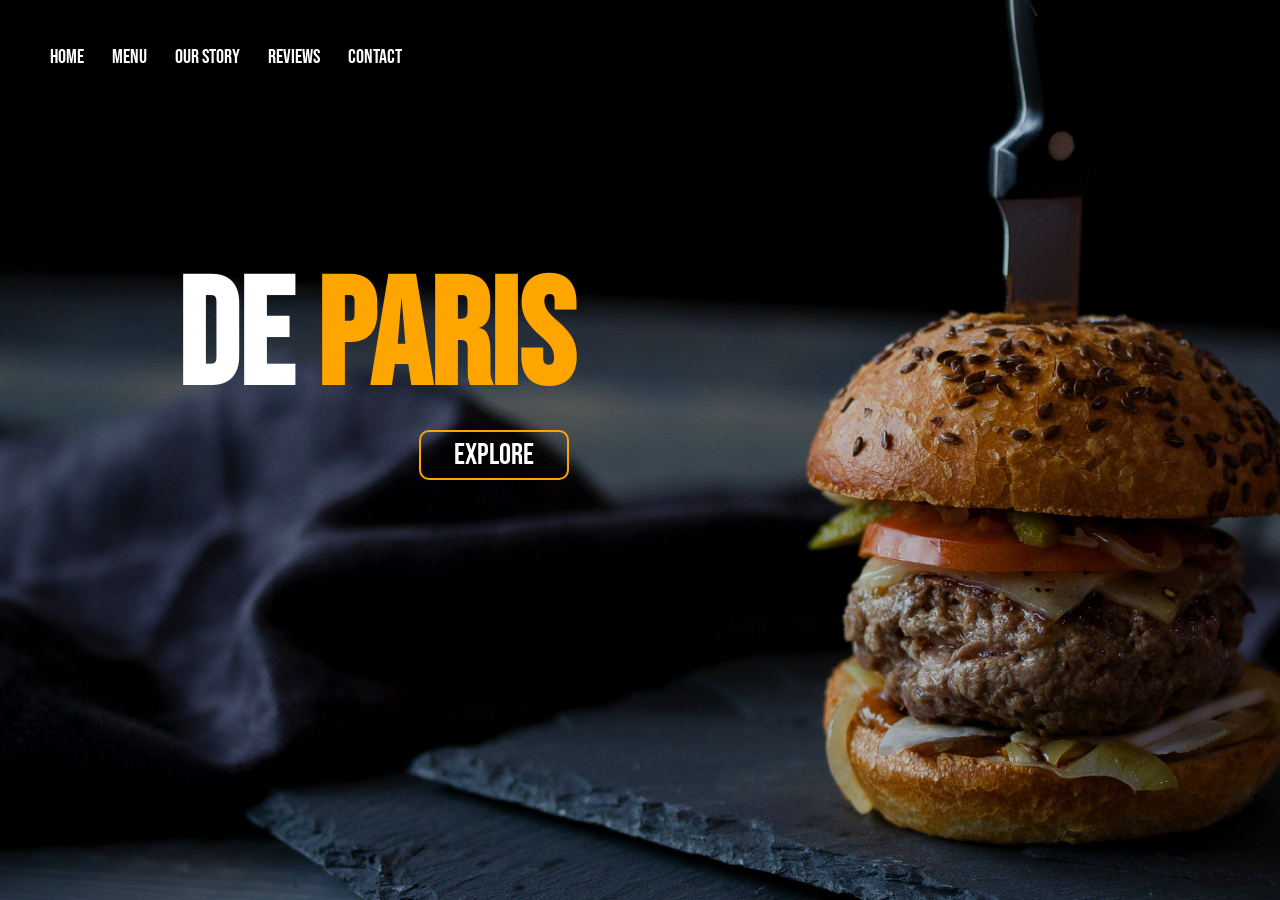
<file: index.html>
<!DOCTYPE html>
<html lang="en">
<head>
    <meta charset="UTF-8">
    <meta name="viewport" content="width=device-width, initial-scale=1.0">
    <title>Document</title>

    <link rel="stylesheet" href="home.css">

</head>
<body>
    
    <div class="nav">
        <nav class="navbar">
            <ul>
                <li class="navlist">Home</li>
                <li class="navlist">Menu</li>
                <li class="navlist">Our Story</li>
                <li class="navlist">Reviews</li>
                <li class="navlist">Contact</li>
            </ul>
        </nav>

        <div class="heading">
            <h1>DE <span>PARIS</span></h1>
        </div>

        <a href="./explore.html"><button class="explore-btn">EXPLORE</button></a>

    </div>


    <!-- Home Div -->
    <div class="home">

     <div class="black"></div>
    </div>

    
</body>
</html>
</file>
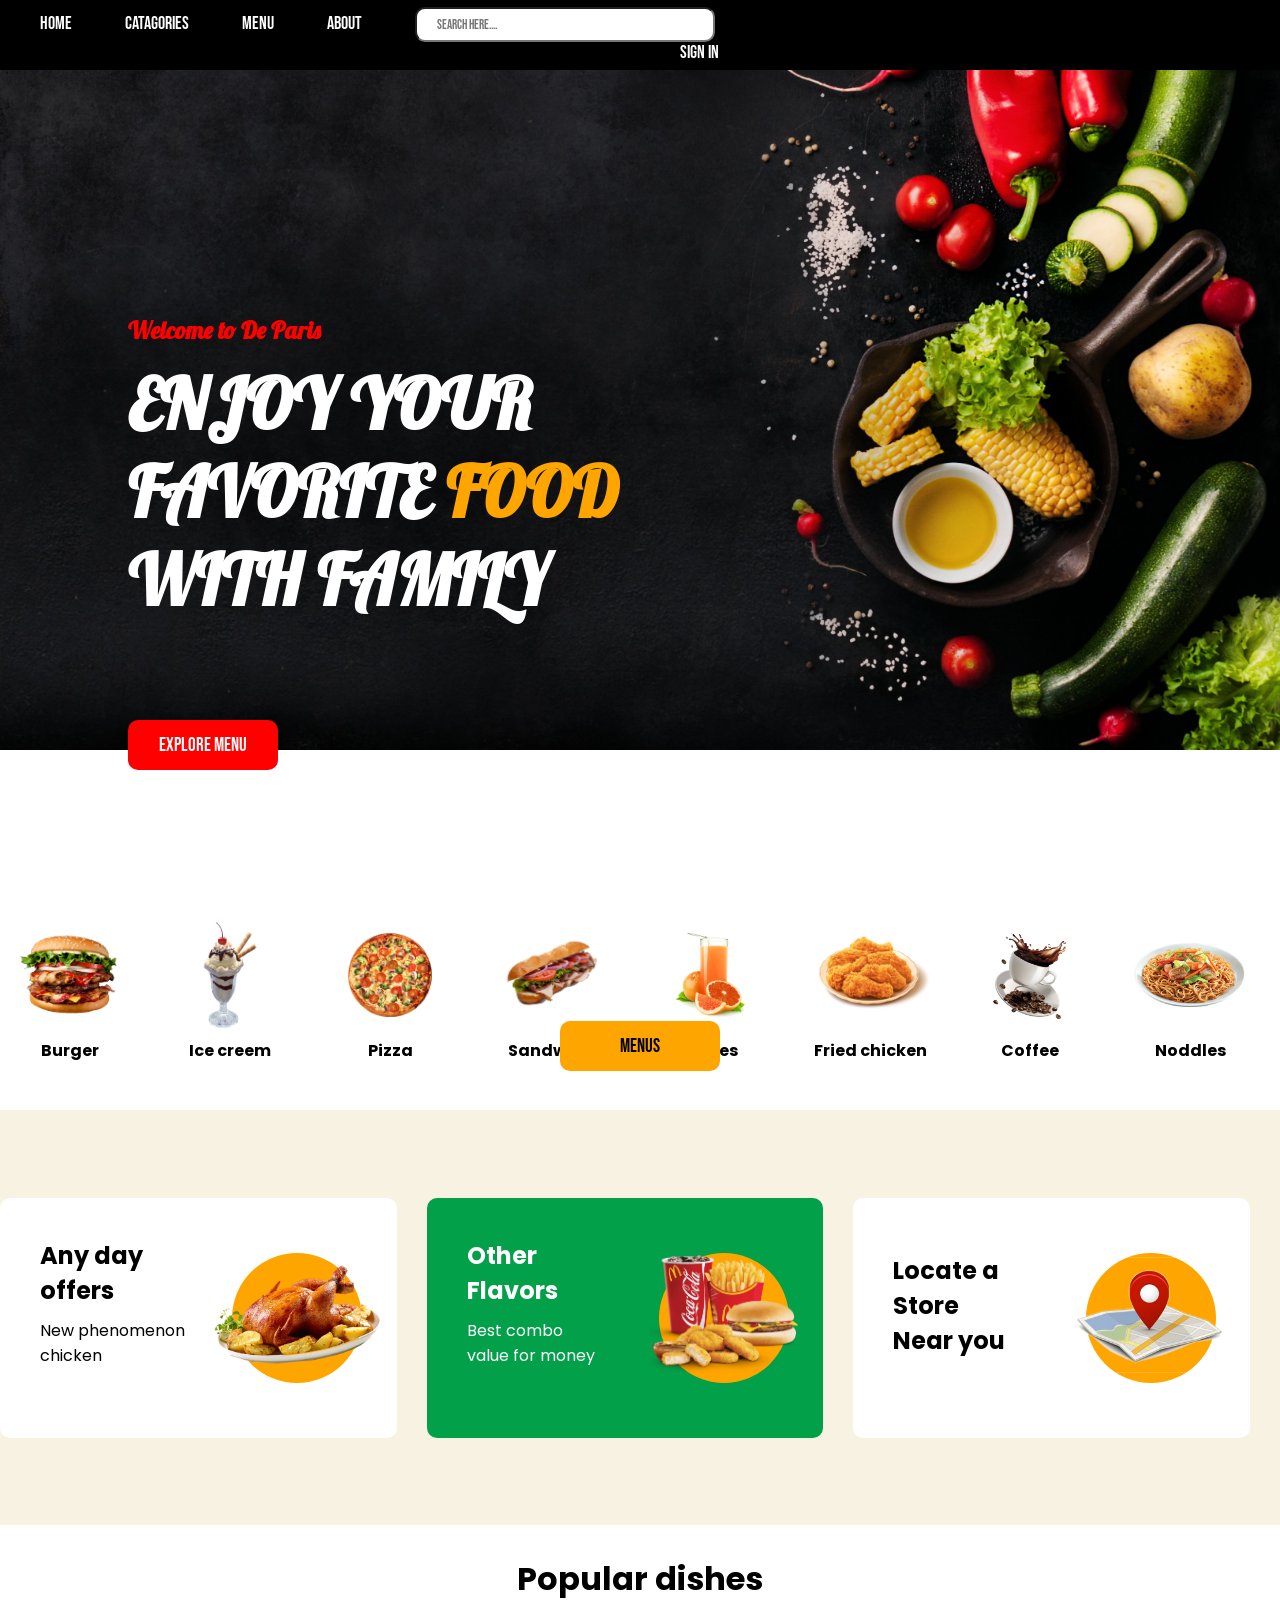
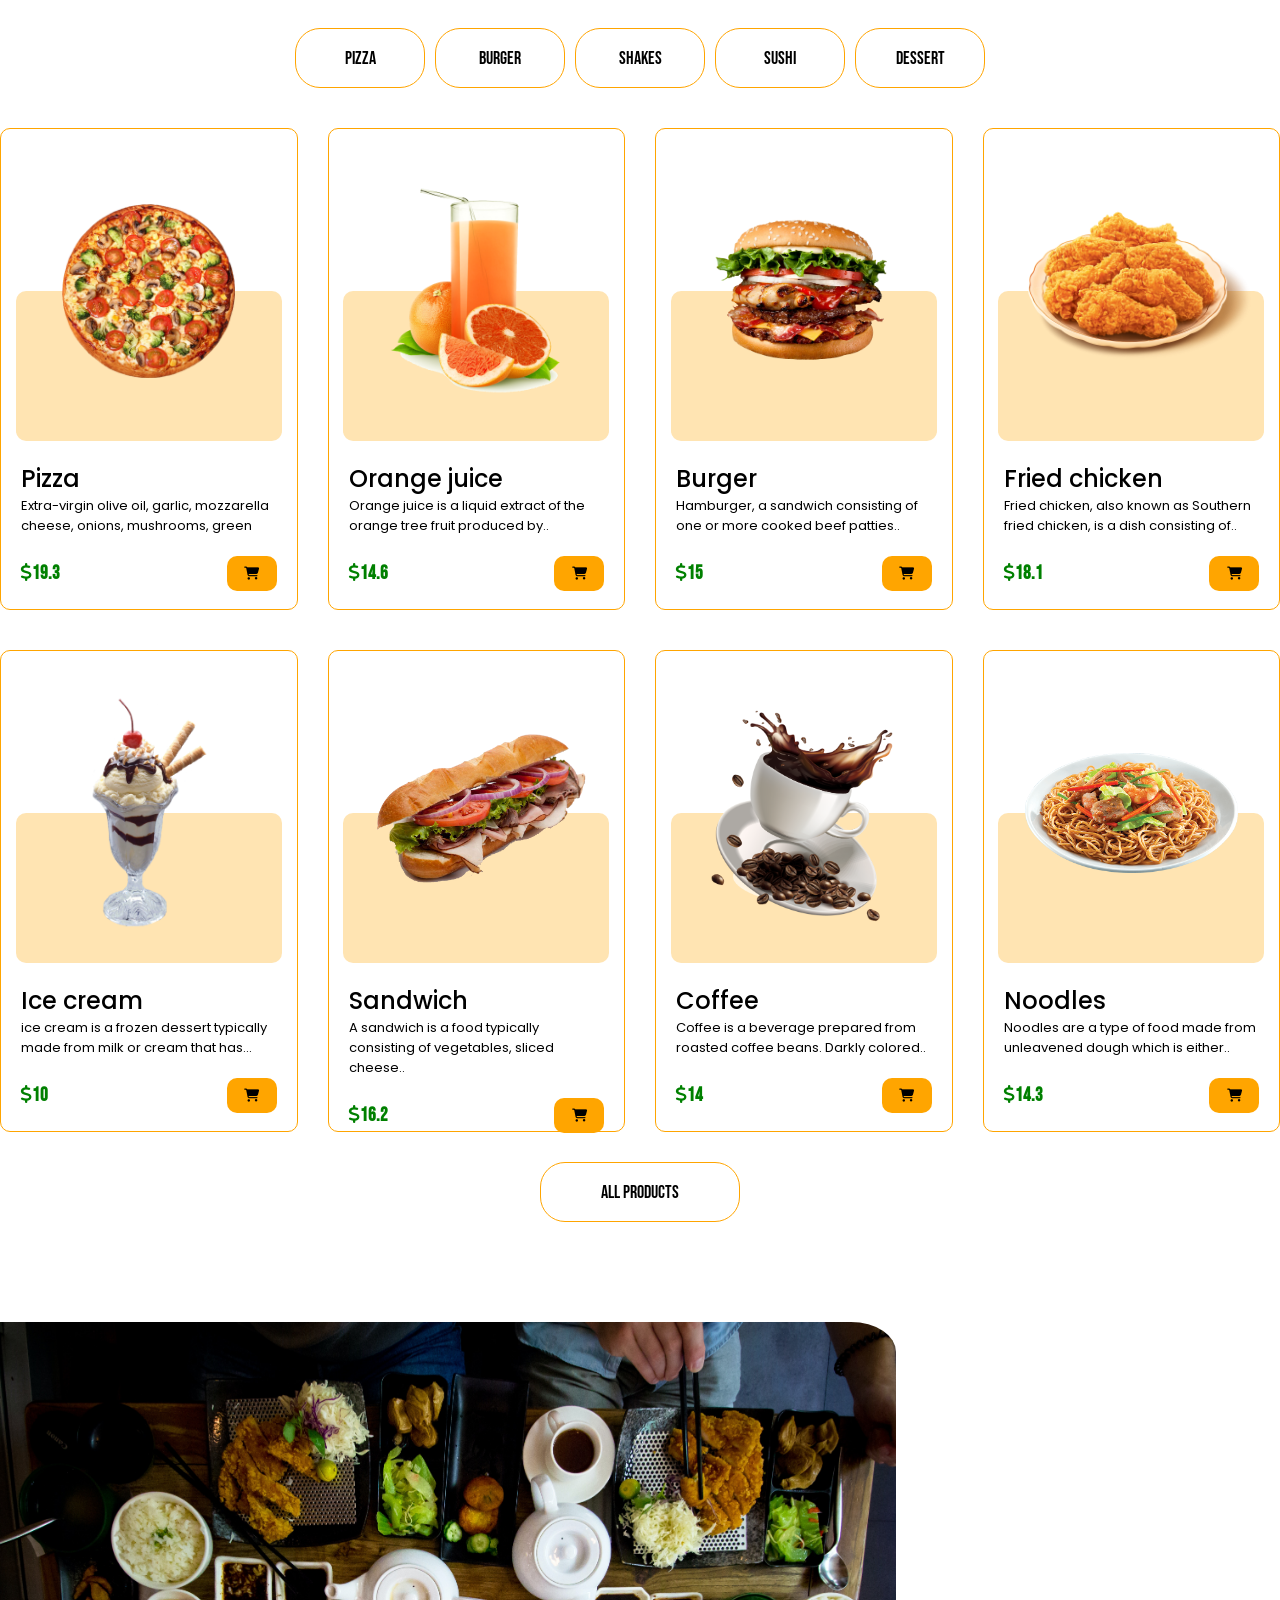
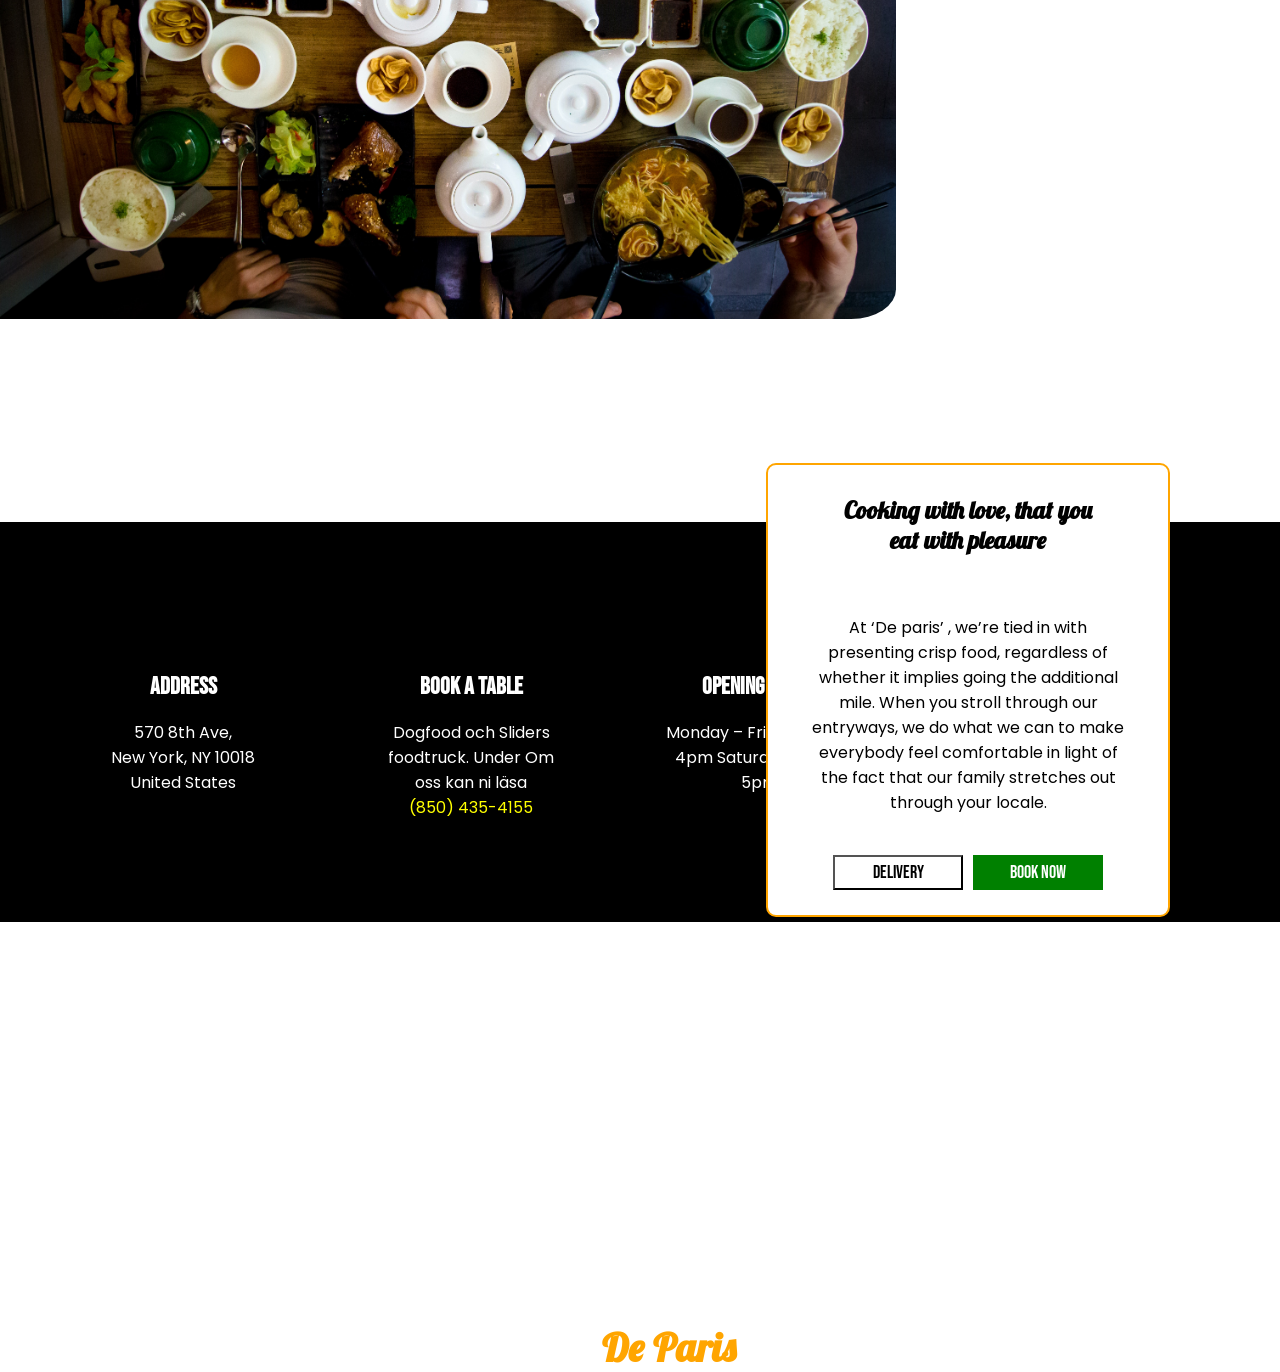
<file: explore.html>
<!DOCTYPE html>
<html lang="en">
<head>
    <meta charset="UTF-8">
    <meta name="viewport" content="width=device-width, initial-scale=1.0">
    <title>Document</title>
    <link rel="stylesheet" href="https://cdnjs.cloudflare.com/ajax/libs/font-awesome/6.4.2/css/all.min.css" integrity="sha512-z3gLpd7yknf1YoNbCzqRKc4qyor8gaKU1qmn+CShxbuBusANI9QpRohGBreCFkKxLhei6S9CQXFEbbKuqLg0DA==" crossorigin="anonymous" referrerpolicy="no-referrer" />
    <link rel="stylesheet" href="./explore.css">
</head>
<body>

    <div class="nav">
        <nav class="navbar">
            <ul>
                <li class="listitem"><a href="./index.html">Home</a></li>
                <li class="listitem">
                    <a id="cat" href="">Catagories
                        <div class="cat">
                            <div class="hover"></div>
                            <ul>
                                <li>Pizza</li>
                                <li>Cold Drinks</li>
                                <li>Burgers</li>
                                <li>Hot Drinks</li>
                                <li>Pasta</li>
                            </ul>
                        </div>
                    </a>
                    
                </li>
                <li class="listitem"><a href="#menu">Menu</a></li>
                <li class="listitem"><a href="#about">About</a></li>
                <li class="listitem"><input class="search" placeholder="Search here...." type="search"></li>
                <li class="listitem"><a class="sign-in" href="./signin.html">Sign in</a></li>
            </ul>
        </nav>
    </div>


    <div class="bg-img">
        <h2>Welcome to De Paris</h2>
        <h1>ENJOY YOUR <br>FAVORITE <span>FOOD</span> <br>WITH FAMILY</h1>
        <button>Explore menu</button>
    </div>

    <section id="menu">
        <div class="menu">
            <button>Menus</button>      
            <div class="menu-items">
                <div class="menu-img">
                    <img src="./Res/png/burger png.png" alt="" width="80%">
                </div>
                <div class="menu-name">
                    <h2>Burger</h2>
                </div>
            </div>
    
            <div class="menu-items">
                <div class="menu-img">
                    <img src="./Res/png/ice.png" alt="" width="40%">
                </div>
                <div class="menu-name">
                    <h2>Ice creem</h2>
                </div>
            </div>
    
            <div class="menu-items">
                <div class="menu-img">
                    <img src="./Res/png/pizz png.png" alt="" width="60%">
                </div>
                <div class="menu-name">
                    <h2>Pizza</h2>
                </div>
            </div>
    
            <div class="menu-items">
                <div class="menu-img">
                    <img src="./Res/png/sand.png" alt="" width="90%">
                </div>
                <div class="menu-name">
                    <h2>Sandwich</h2>
                </div>
            </div>
    
            <div class="menu-items">
                <div class="menu-img">
                    <img src="./Res/png/orangejuice.png" alt="" width="55%">
                </div>
                <div class="menu-name">
                    <h2>Juices</h2>
                </div>
            </div>
    
            <div class="menu-items">
                <div class="menu-img">
                    <img src="./Res/png/fried.png" alt="" width="85%">
                </div>
                <div class="menu-name">
                    <h2>Fried chicken</h2>
                </div>
            </div>
    
            <div class="menu-items">
                <div class="menu-img">
                    <img src="./Res/png/coff.png" alt="" width="65%">
                </div>
                <div class="menu-name">
                    <h2>Coffee</h2>
                </div>
            </div>
    
            <div class="menu-items">
                <div class="menu-img">
                    <img src="./Res/png/noodles.png" alt="" width="80%">
                </div>
                <div class="menu-name">
                    <h2>Noddles</h2>
                </div>
            </div>
    
    
        </div>
    </section>


    <div class="mid">
        <div class="mid-box">
             <div class="mid-h">
                <h2>Any day <br> offers</h2>
                <p>New phenomenon  <br>chicken</p>
            </div>
            <div class="mid-c">
                <img src="./Res/png/chicken.png" alt="" width="90%">
            </div>
        </div>

        <div class="mid-box" style="background-color: #01a049; color: white;">
            <div class="mid-h">
                <h2>Other <br> Flavors</h2>
                <p>Best combo <br>value for money</p>
            </div>
            <div class="mid-c">
                <img src="./Res/png/combo.png" alt="" width="90%">
            </div>
        </div>

        <div class="mid-box">
            <div class="mid-h">
                <h2 style="margin-top: 15px;">Locate a <br>Store <br>Near you </h2>
            </div>
            <div class="mid-c">
                <img src="./Res/png/map.png" alt="" width="95%">
            </div>
        </div>
    </div>

    
    <div class="popular-dishes">
        <h1>Popular dishes</h1>

        <div class="boxes">
            <button class="box-btn">Pizza</button>
            <button class="box-btn">Burger</button>
            <button class="box-btn">Shakes</button>
            <button class="box-btn">Sushi</button>
            <button class="box-btn">Dessert</button>
        </div>

        <div class="containers">

            <div class="container">
               <div class="holder">
                    <div class="container-img">
                        <img src="./Res/png/pizz png.png" alt="" width="65%">
                    </div>
               </div>
                <div class="container-desc">
                    <h2>Pizza</h2>
                    <p>Extra-virgin olive oil, garlic, mozzarella cheese, onions, mushrooms, green</p>
                    <div class="buy">
                        <h3 id="prise"><i class="fa-solid fa-dollar-sign"></i>19.3</h3>
                        <button id="buy-btn"><i class="fa-solid fa-cart-shopping"></i></button>
                    </div>
                </div>
            </div>      
            <div class="container">
                <div class="holder">
                     <div class="container-img">
                         <img src="./Res/png/orangejuice.png" alt="" width="70%">
                     </div>
                </div>
                 <div class="container-desc">
                     <h2>Orange juice</h2>
                     <p>Orange juice is a liquid extract of the orange tree fruit produced by..</p>
                     <div class="buy">
                         <h3 id="prise"><i class="fa-solid fa-dollar-sign"></i>14.6</h3>
                         <button id="buy-btn"><i class="fa-solid fa-cart-shopping"></i></button>
                     </div>
                 </div>
             </div>   
            <div class="container">
                <div class="holder">
                     <div class="container-img">
                         <img src="./Res/png/burger png.png" alt="" width="75%">
                     </div>
                </div>
                 <div class="container-desc">
                     <h2>Burger</h2>
                     <p>Hamburger, a sandwich consisting of one or more cooked beef patties..</p>
                     <div class="buy">
                         <h3 id="prise"><i class="fa-solid fa-dollar-sign"></i>15</h3>
                         <button id="buy-btn"><i class="fa-solid fa-cart-shopping"></i></button>
                     </div>
                 </div>
             </div>  
             <div class="container">
                <div class="holder">
                     <div class="container-img">
                         <img src="./Res/png/fried.png" width="90%">
                     </div>
                </div>
                 <div class="container-desc">
                     <h2>Fried chicken</h2>
                     <p>Fried chicken, also known as Southern fried chicken, is a dish consisting of..</p>
                     <div class="buy">
                         <h3 id="prise"><i class="fa-solid fa-dollar-sign"></i>18.1</h3>
                         <button id="buy-btn"><i class="fa-solid fa-cart-shopping"></i></button>
                     </div>
                 </div>
             </div>             
        </div>

        <div class="containers">

            <div class="container">
                <div class="holder">
                     <div class="container-img">
                         <img src="./Res/png/ice.png" width="45%">
                     </div>
                </div>
                 <div class="container-desc">
                     <h2>Ice cream</h2>
                     <p>ice cream is a frozen dessert typically made from milk or cream that has...</p>
                     <div class="buy">
                         <h3 id="prise"><i class="fa-solid fa-dollar-sign"></i>10</h3>
                         <button id="buy-btn"><i class="fa-solid fa-cart-shopping"></i></button>
                     </div>
                 </div>
             </div>   


            <div class="container">
               <div class="holder">
                    <div class="container-img">
                        <img src="./Res/png/sand.png" width="110%">
                    </div>
               </div>
                <div class="container-desc">
                    <h2>Sandwich</h2>
                    <p>A sandwich is a food typically consisting of vegetables, sliced cheese..</p>
                    <div class="buy">
                        <h3 id="prise"><i class="fa-solid fa-dollar-sign"></i>16.2</h3>
                        <button id="buy-btn"><i class="fa-solid fa-cart-shopping"></i></button>
                    </div>
                </div>
            </div>
    
             <div class="container">
                <div class="holder">
                     <div class="container-img">
                         <img src="./Res/png/coff.png" width="85%">
                     </div>
                </div>
                 <div class="container-desc">
                     <h2>Coffee</h2>
                     <p>Coffee is a beverage prepared from roasted coffee beans. Darkly colored..</p>
                     <div class="buy">
                         <h3 id="prise"><i class="fa-solid fa-dollar-sign"></i>14</h3>
                         <button id="buy-btn"><i class="fa-solid fa-cart-shopping"></i></button>
                     </div>
                 </div>
             </div>    

             <div class="container">
                <div class="holder">
                     <div class="container-img">
                         <img src="./Res/png/noodles.png" width="80%">
                     </div>
                </div>
                 <div class="container-desc">
                     <h2>Noodles</h2>
                     <p>Noodles are a type of food made from unleavened dough which is either..</p>
                     <div class="buy">
                         <h3 id="prise"><i class="fa-solid fa-dollar-sign"></i>14.3</h3>
                         <button id="buy-btn"><i class="fa-solid fa-cart-shopping"></i></button>
                     </div>
                 </div>
             </div>  
          
        </div>


        <div class="ap">
            <button class="all-btn">All Products</button>
        </div>

    </div>

    <h1 id="h1">De Paris</h1>

    <section id="about">
        <div class="about">
            <div class="about-img">
                <div class="about-desc">
                    <h1>Cooking with love, that you <br>eat with pleasure</h1>
                    <p>At ‘De paris’ , we’re tied in with presenting crisp food, regardless of whether it implies going the additional mile. When you stroll through our entryways, we do what we can to make everybody feel comfortable in light of the fact that our family stretches out through your locale.</p>
                    <div class="about-btn">
                        <button>Delivery</button>
                        <button style="background-color: green; color: white; border: 0px;">Book now</button>
                    </div>
                </div>
                <img src="./Res/about-img.jpg" width="70%">
            </div>
        </div>
    </section>

    <footer>

        <div class="footer-grid">
            <div class="f1">
                <h1>Address</h1><br>
                <p>570 8th Ave, <br>New York, NY 10018 <br> United States</p>
            </div>
            <div class="f2">
                <h1>BOOK A TABLE</h1><br>
                <p>Dogfood och Sliders foodtruck. Under Om oss kan ni läsa</p>
                    <p style="color: yellow;">(850) 435-4155</p>
            </div>
            <div class="f3">
                <h1>OPENING HOURS</h1><br>
                <p>Monday – Friday: 8am – 4pm
                    Saturday: 9am – 5pm</p>
            </div>
            <div class="f4">
                <h1>NEWSLETTER</h1><br>
                <p>Subscribe to the weekly newsletter for all
                    the latest updates</p>
            </div>
        </div>
    </footer>


</body>
</html>
</file>
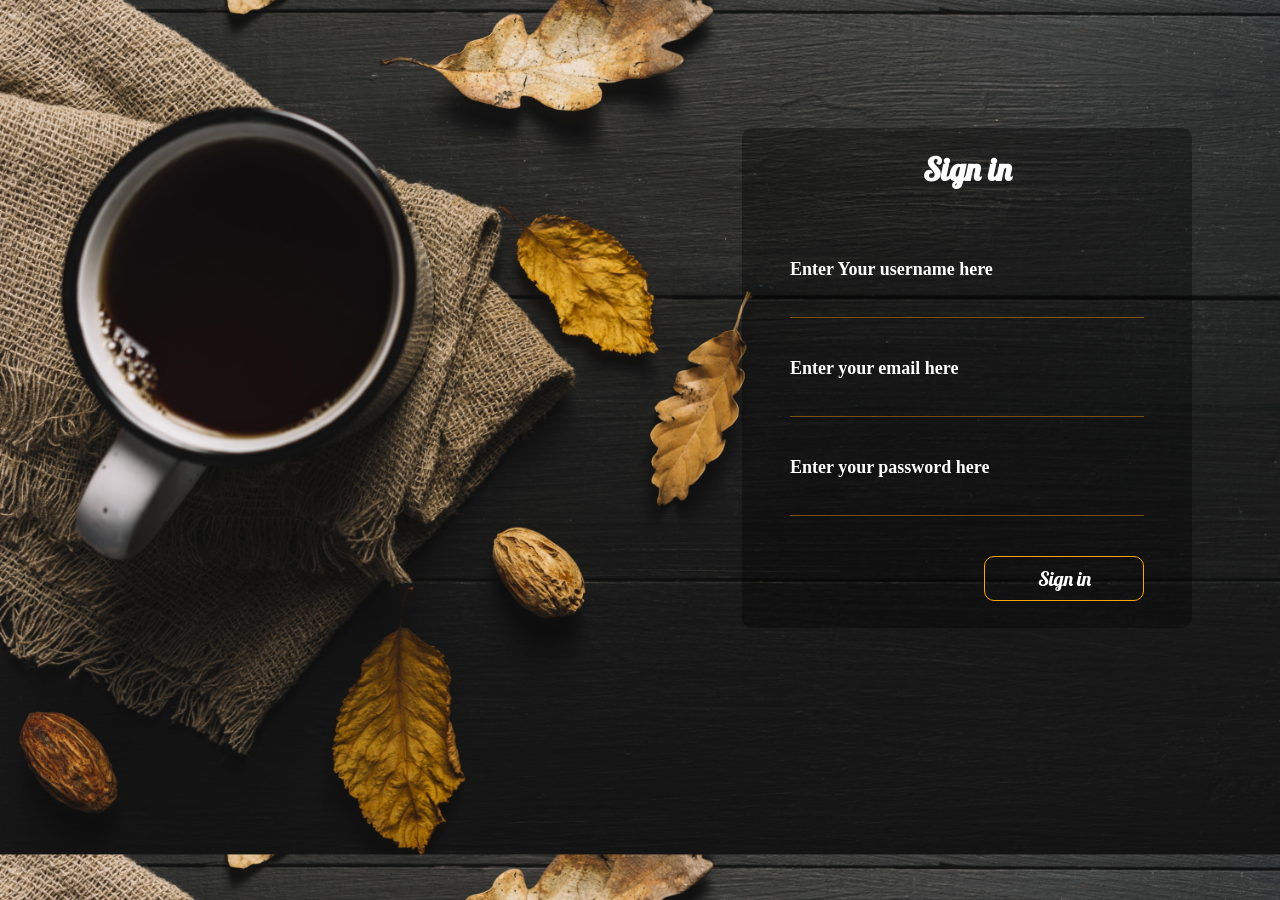
<file: signin.html>
<!DOCTYPE html>
<html lang="en">
<head>
    <meta charset="UTF-8">
    <meta name="viewport" content="width=device-width, initial-scale=1.0">
    <title>Document</title>
    <link rel="stylesheet" href="./signin.css">
</head>
<body>
    <div class="sign-in">
      <div class="form">
        <h1>Sign in</h1>
           <div class="form-c">
               <div>
                    <form>
                        <label for="name">Enter Your username here</label><br>
                       <input type="text" id="name"><br>
                       <label for="email">Enter your email here</label><br>
                       <input type="email" id="email"><br>
                       <label for="pass">Enter your password here</label><br>
                       <input type="password" id="pass"><br>
                       <button>Sign in</button>
                    </form>
               </div>
           </div>
      </div>
    </div>
</body>
</html>
</file>
<file: home.css>
@import url('https://fonts.googleapis.com/css2?family=Bebas+Neue&family=Borel&family=Kalam&family=Righteous&display=swap');

body, html {
    margin: 0;
    padding: 0;
    height: 100%;
  }
  
.home{
    width: 100%;
    height: 100%;
    background-image: url('./Res/Burger\ img.jpg');
    background-size: cover;
    background-position: center;
  }
  
  .black{
    width: 100%;
    height: 100%;
    background-color: rgba(0, 0, 0, 0.2);
    background-size: cover;
  }

  .nav {
    position: absolute;
    top: 0;
    left: 0;
    color: white;
    width: 100%;
    display: flex;
}

.navbar{
  font-family: 'Bebas Neue', sans-serif;
  font-size: 20px;
  margin-top: 25px;
  margin-left: 10px;
  display: flex;
}
  
.navlist{
  display: inline-block;
  list-style: none;
  margin-right: 25px;
}

.heading h1{
  margin-top: 250px;
  margin-left: -250px;
  color: white;
  font-family: 'Bebas Neue', sans-serif;
  font-size: 150px;
}

.heading span{
  color: orange;
}

.explore-btn{
  font-family: 'Bebas Neue', sans-serif;
  font-size: 30px;
  border: 2px solid orange;
  background-color: rgba(0, 0, 0, 0);
  border-radius: 10px;
  color: white;
  width: 150px;
  height: 50px;
  margin-top: 430px;
  margin-left: -155px;
}

.explore-btn:hover{
  background-color: orange;
  margin-top: 425px;
  cursor: pointer;
}
</file>
<file: explore.css>
@import url('https://fonts.googleapis.com/css2?family=Bebas+Neue&family=Borel&family=Kalam&family=Kanit&family=Lobster&family=Poppins&family=Righteous&display=swap');


*{
    margin: 0px;
    padding: 0px;
    font-family: 'Bebas Neue', sans-serif;
    scroll-behavior: smooth;
}



.nav{
    background-color: rgba(0, 0, 0);
    width: 100%;
    height: 70px;
    display: flex;
    align-items: center; 
}

.navbar{
    color: white;
    margin-left: 40px;
}

.listitem{
    display: inline-block;
    margin-right: 50px;
    font-size: 18px;
}

.listitem a{
    text-decoration: none;
    color: white;
}

.search{
    width: 300px;
    height: 35px;
    border-radius: 10px;
    padding-left: 20px;
}

.bg-img{
    height: 800px;
    background-image: url("./Res/bg1.jpg");
    background-size: 100%;
    background-repeat: no-repeat;
}

.bg-img h2{
    position: absolute;
    top: 35%;
    left: 10%;
    color: red;
    font-family: 'Lobster', cursive;
}

.bg-img span{
    font-family: 'Lobster', cursive;
    color: orange;
}

.bg-img h1{
    position: absolute;
    top: 40%;
    left: 10%;
    color: white;
    font-size: 70px;
    font-family: 'Lobster', cursive;
}

.bg-img button{
    position: absolute;
    top: 80%;
    left: 10%;
    width: 150px;
    height: 50px;
    background-color: red;
    color: white;
    border-radius: 10px;
    border: 0px;
    font-size: larger;
    cursor: pointer;
}


.sign-in{
    margin-left: 640px;
}

.cat{
    position: absolute;
    background-color: black;
    width: 200px;
    height: 250px;
    top: 9.4%;
    left: 4%;
    z-index: 1;
    display: none;
}

.hover{
    position: absolute;
    left: 7%;
    top: -15%;
    background-color: transparent;
    width: 100px;
    height: 80px;
    z-index: 1;
}

#cat:hover .cat{
   display: block;
}

.hover:hover .cat{
    display: block;
}

.cat:hover{
    display: block;
}

.cat ul li{
    list-style: none;
    text-align: center;
    margin-top: 15px;
    font-size: larger;
}

.cat ul li:hover{
    color: orange;
}

.menu{
   display: flex;
   justify-content: center;
   height: 240px; 
   align-items: center;
}

.menu button{
    position: absolute;
    bottom: -19%;
    background-color: orange;
    width: 160px;
    height: 50px;
    border-radius: 10px;
    border: 0px;
    font-size: larger;
}


.menu-items{
    display: grid;
    grid-template-rows: 80% 20%;
    width: 140px;
    height: 150px;
    margin-right: 20px;
}

.menu-img{
    display: flex;
    justify-content: center;
    align-items: center;
}

.menu-name{
    display: flex;
    justify-content: center;
    align-items: center;
}

.menu-name h2{
    font-family: 'Poppins', sans-serif;
    font-size: medium;
}

.mid{
    background-color: #f7f2e2;
    width: 100%;
    height: 415px;
    display: flex;
    justify-content: center;
    align-items: center;
}


.mid-box{
    background-color: white;
    width: 410px;
    height: 240px;
    border-radius: 10px;
    margin-right: 30px;
    display: grid;
    grid-template-columns: 50% 50%;
}

.mid-box h2{
    font-family: 'Poppins', sans-serif;
}

.mid-box p{
    font-family: 'Poppins', sans-serif;
    margin-top: 10px;
}

.mid-h{
    margin-top: 40px;
    margin-left: 40px;
}

.mid-c{
    display: flex;
    align-items: center;
    justify-content: center;
    position: relative;
}

.mid-c img{
    z-index: 1;
}

.mid-c:hover{
    cursor: pointer;
}

.mid-c:before{
    content: "";
    position: absolute;
    width: 130px;
    height: 130px;
    background-color: orange;
    border-radius: 50%;
    transition: all 0.5s;
    z-index: 0;
}

.mid-c:hover::before{
    width: 160px;
    height: 160px;
}


.popular-dishes h1{
    font-family: 'Poppins', sans-serif;
    font-weight: bolder;
    text-align: center;
    margin-top: 30px;
}

.boxes{
    display: flex;
    align-items: center;
    justify-content: center;
    margin-top: 25px;
    margin-bottom: 10px;
    gap: 10px;
}

.box-btn{
    width: 130px;
    height: 60px;
    border-radius: 25px;
    border: 1px solid orange;
    background-color: white;
    font-size: large;
    transition: 0.5s;
}

.box-btn:hover{
    background-color: rgb(255, 187, 62);
    cursor: pointer;
}

.containers{
    margin-top: 40px;
    display: flex;
    justify-content: center;
    gap: 30px;
}

.container{
    border: 1px solid orange;
    border-radius: 10px;
    height: 480px;
    width: 300px;
}

.holder{
    display: flex;
    justify-content: center;
    margin-top: 12px;
}

.container-img{
    width: 90%;
    height: 300px;
    display: flex;
    align-items: center;
    justify-content: center;
    background-color: transparent;
    position: relative;
    overflow: hidden;
}

.container-img:before{
    content: "";
    position: absolute;
    bottom: 0;
    width: 100%;
    height: 50%;
    background-color: rgba(255, 165, 0, 0.3);
    border-radius: 10px;
    transition: all 0.5s;
    z-index: -1;
}

.container-img:hover::before{
    background-color: rgba(255, 165, 0);
    height: 100%;
}

.container-desc {
    height: 120px;
    padding: 20px;
}

.container-desc h2{
    font-family: 'Poppins', sans-serif;
    text-align: left;
    font-weight: 500;  
}

.container-desc p{
    font-family: 'Poppins', sans-serif;
    text-align: left;
    font-size: 13px;
}

.buy{
    margin-top: 20px;
    display: flex;
    justify-content: center;
    align-items: center;
}

#buy-btn{
    margin-left: auto;
    background-color: orange;
    width: 50px;
    height: 35px;
    border: 0px;
    border-radius: 10px;
    cursor: pointer;
}

#buy-btn:hover i{
    color: green;
    animation: shake 0.75s infinite;
}

@keyframes shake {
    10% {
        transform: rotate(15deg);
    }
    20%{
        transform: rotate(-15deg);
    }
    30% {
        transform: rotate(15deg);
    }
    40% {
        transform: rotate(-15deg);
    }

}

#prise{
    margin-right: auto;
    color: green;
}


.all-btn{
    width: 200px;
    height: 60px;
    border-radius: 25px;
    border: 1px solid orange;
    background-color: white;
    font-size: large;
    transition: 0.5s;
}

.ap{
    display: flex;
    justify-content: center;
    margin-top: 30px;
    margin-bottom: 30px;
}

.all-btn:hover{
    background-color: rgb(255, 187, 62);
    cursor: pointer;
}


.about{
    width: 100%;
    height: 700px;
    overflow: hidden;
    margin-top: 100px;
    margin-bottom: 100px;
}

.about-desc{
    position: absolute;
    background-color: white;
    width: 400px;
    height: 450px;
    right: 110px;
    top: 407%;
    border-radius: 10px;
    border: 2px solid orange;
}

.about-desc h1{
    text-align: center;
    font-family: 'Lobster', cursive;
    margin-top: 30px;
}

.about-desc p{
    padding: 40px;
    margin-top: 20px;
    text-align: center;
    font-family: 'Poppins', sans-serif;

}

.about-img img{
    border-top-right-radius: 5%;
    border-bottom-right-radius: 5%;
}

.about-btn{
    display: flex;
    justify-content: center;
    gap: 10px;
}

.about-btn button{
    width: 130px;
    height: 35px;
    background-color: transparent;
    cursor: pointer;
    font-size: large;
}

#h1{
    position: absolute;
    bottom: -408%;
    left: 47%;
    color: red;
    text-align: center;
    color: orange;
    font-family: 'Lobster', cursive;
    font-size: 40px;
}


footer{
    width: 100%;
    height: 400px;
    background-color: black;
    display: flex;
    justify-content: center;
    
}



footer h1{
    color: white;
    font-size: x-large;
}

footer p{
    font-family: 'Poppins', sans-serif;
}

.footer-grid{
    margin-top: 100px;
    display: grid;
    grid-template-columns: 25% 25% 25% 25%;
    width: 90%;
    height: 70%;
    margin-left: -50px;
}

.f1,.f2,.f3,.f4{
   text-align: center;  
   padding: 50px;
   color: white;
}
</file>
<file: signin.css>
@import url('https://fonts.googleapis.com/css2?family=Bebas+Neue&family=Borel&family=Kalam&family=Kanit&family=Lobster&family=Poppins&family=Righteous&display=swap');

body{
    background-image: url('./Res/sign-bg.jpg');
    background-size: 100%;
}

.sign-in{
    background-color: rgba(0, 0, 0, 0.348);
    width: 450px;
    height: 500px;
    float: right;
    margin-top: 120px;
    margin-right: 80px;
    border-radius: 10px;
}

h1{
    font-family: 'Lobster', cursive;
    color: white;
    text-align: center;
    margin-bottom: 70px;
}

.form-c{
    display: flex;
    justify-content: center;
}

label{
    font-size: large;
    font-weight: bolder;
    color: white;
}

input{
    color: white;
    font-size: large;
    border: 0px;
    background-color: transparent;
    border-bottom: 1px solid rgba(255, 166, 0, 0.425);
    width: 350px;
    height: 35px;
    margin-bottom: 40px;
}

button{
    width: 160px;
    height: 45px;
    background-color: transparent;
    border-radius: 10px;
    border: 1px solid orange;
    color: white;
    font-family: 'Lobster', cursive;
    font-size: 20px;
    float: right;
    cursor: pointer;
}

button:hover{
    background-color: orange;
    margin-top: -10px;
}
</file>
